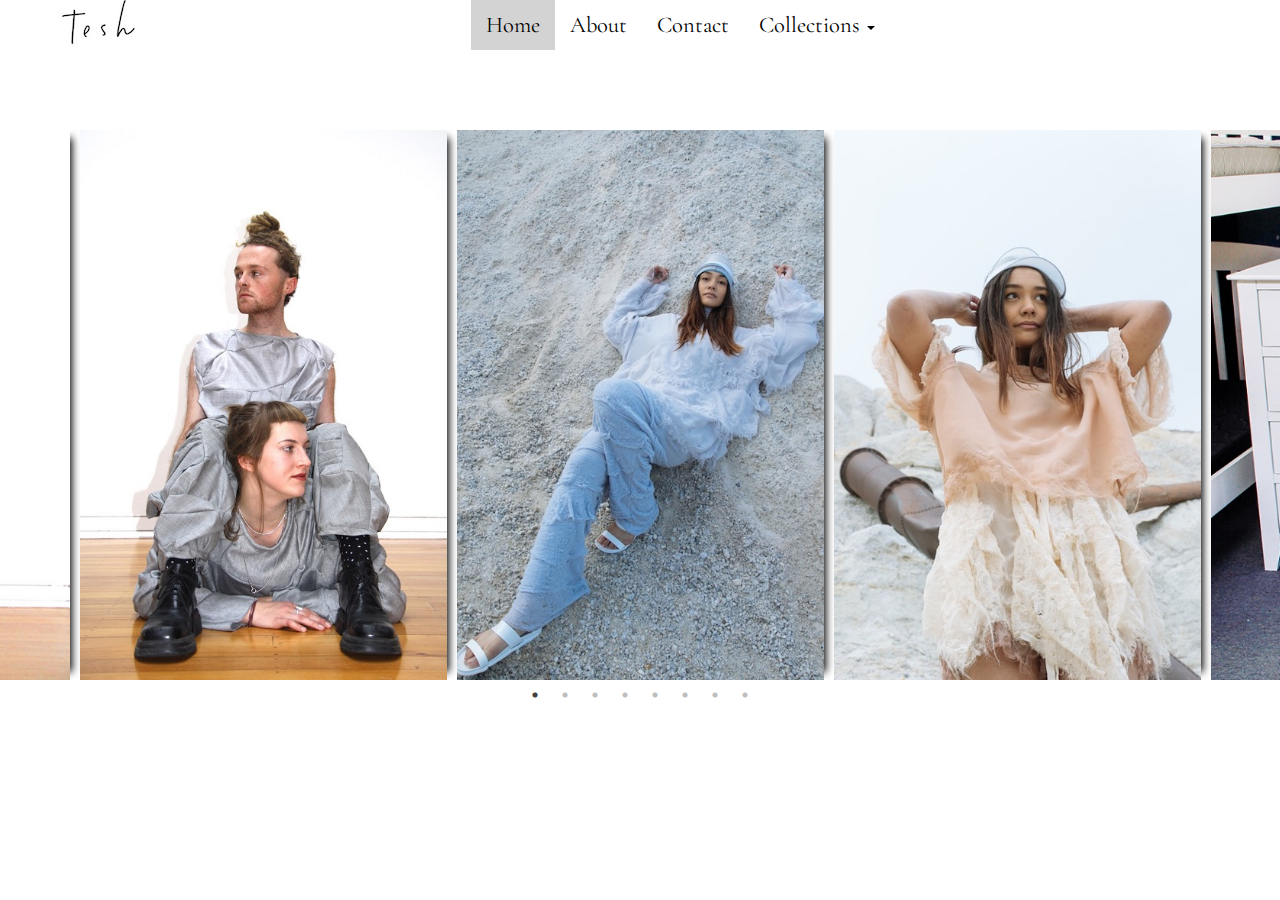
<file: index.html>
<!DOCTYPE html>
<html lang="en">
<head>
	<meta charset="utf-8">
	<title>Tesh - Home</title>
	<meta http-equiv="X-UA-Compatible" content="IE=edge">
	<meta name="viewport" content="width=device-width, initial-scale=1">
	<!-- The above 3 meta tags *must* come first in the head; any other head content must come *after* these tags -->
	<meta name="Charlie Raw" content="Webpage">
	<link rel="icon" href="images/favicon.ico">
	<!-- IE10 viewport hack for Surface/desktop Windows 8 bug -->
	<link href="./css/bootstrap.min.css" rel="stylesheet">
	<link href="./css/ie10-viewport-bug-workaround.css" rel="stylesheet">
	<link rel="stylesheet" type="text/css" href="slick/slick.css"/>
	<link rel="stylesheet" type="text/css" href="slick/slick-theme.css"/>
	<!-- Custom styles for this template -->
	<link rel="stylesheet" type="text/css" href="custom.css" >
	<!-- Font -->
	<link rel="stylesheet" type="text/css" href="http://fonts.googleapis.com/css?family=Cormorant+Garamond">
</head>
<body>
	<nav class="navbar navbar-inverse navbar-fixed-top">
		<div class="container">
			<div class="navbar-header">
				<button type="button" class="navbar-toggle collapsed" data-toggle="collapse" data-target="#navbar" aria-expanded="false" aria-controls="navbar">
					<span class="sr-only">Toggle navigation</span>
					<span class="icon-bar"></span>
					<span class="icon-bar"></span>
					<span class="icon-bar"></span>
				</button>
				<a class="navbar-brand" href="index.html">
					<img id="logo" src="images/tesh.jpg">
				</a>
			</div>
			<div id="navbar" class="collapse navbar-collapse">
				<ul class="nav navbar-nav">
					<li class="active"><a href="#">Home</a></li>
					<li><a href="pages/about.html">About</a></li>
					<li><a href="pages/contact.html">Contact</a></li>

					<li class="dropdown">
						<a class="dropdown-toggle" data-toggle="dropdown" href="#">Collections
							<span class="caret"></span></a>
							<ul class="dropdown-menu">
								<li><a href="pages/immersed.html">Immersed</a></li>
							    <li><a href="pages/18.5.html">18.5</a></li>
								<li><a href="pages/denizen.html">Denizen</a></li>
								<li><a href="pages/fourOhFour.html">Four oh Four</a></li>
							</ul>
						</li>
					</ul>
			</div><!--/.nav-collapse -->
		</div>
	</nav>
	<div id="index_page"></div>
	
	<div class="variable main-slider">
		<div><img src="images/16.jpeg" alt="Tesh 18.5 Collection" height="550" width="367"></div>
		<div><img src="images/18.jpeg" alt="Tesh 18.5 Collection" height="550" width="367"></div>
		<div><img src="images/1.jpg" alt="Tesh 18.5 Collection" height="550" width="825"></div>
		<div><img src="images/4.jpg" alt="Tesh 18.5 Collection" height="550" width="825"></div>
		<div><img src="images/6.jpg" alt="Tesh 18.5 Collection" height="550" width="825"></div>
		<div><img src="images/7.jpg" alt="Tesh Denizen Collection" height="550" width="825"></div>
		<div><img src="images/10.jpg" alt="Tesh Denizen Collection" height="550" width="825"></div>
		<div><img src="images/11.jpg" alt="Tesh Denizen Collection" height="550" width="367"></div>
	</div>

    <!-- Bootstrap core JavaScript
    ================================================== -->
    <!-- Placed at the end of the document so the pages load faster -->
    <!--From Bootstrap Template -->
    <script src=" https://code.jquery.com/jquery-2.2.0.min.js" type="text/javascript"> </script>
    <!-- The above line enables the collapsed menu to work ^^^^ -->
    <script src="./js/bootstrap.min.js"></script>
    <script src="https://ajax.googleapis.com/ajax/libs/jquery/1.11.3/jquery.min.js"></script>
    <script>window.jQuery || document.write('<script src="js/vendor/jquery.min.js"><\/script>')</script>
    <!--End From Bootstrap Template -->
    <!-- <script type="text/javascript" src="http://code.jquery.com/jquery-1.11.0.min.js"></script>
    <script type="text/javascript" src="http://code.jquery.com/jquery-migrate-1.2.1.min.js"></script>
-->
<script type="text/javascript" src="js/custom.js"></script>
<script type="text/javascript" src="slick/slick.min.js"></script>


</body>
</html>
</file>
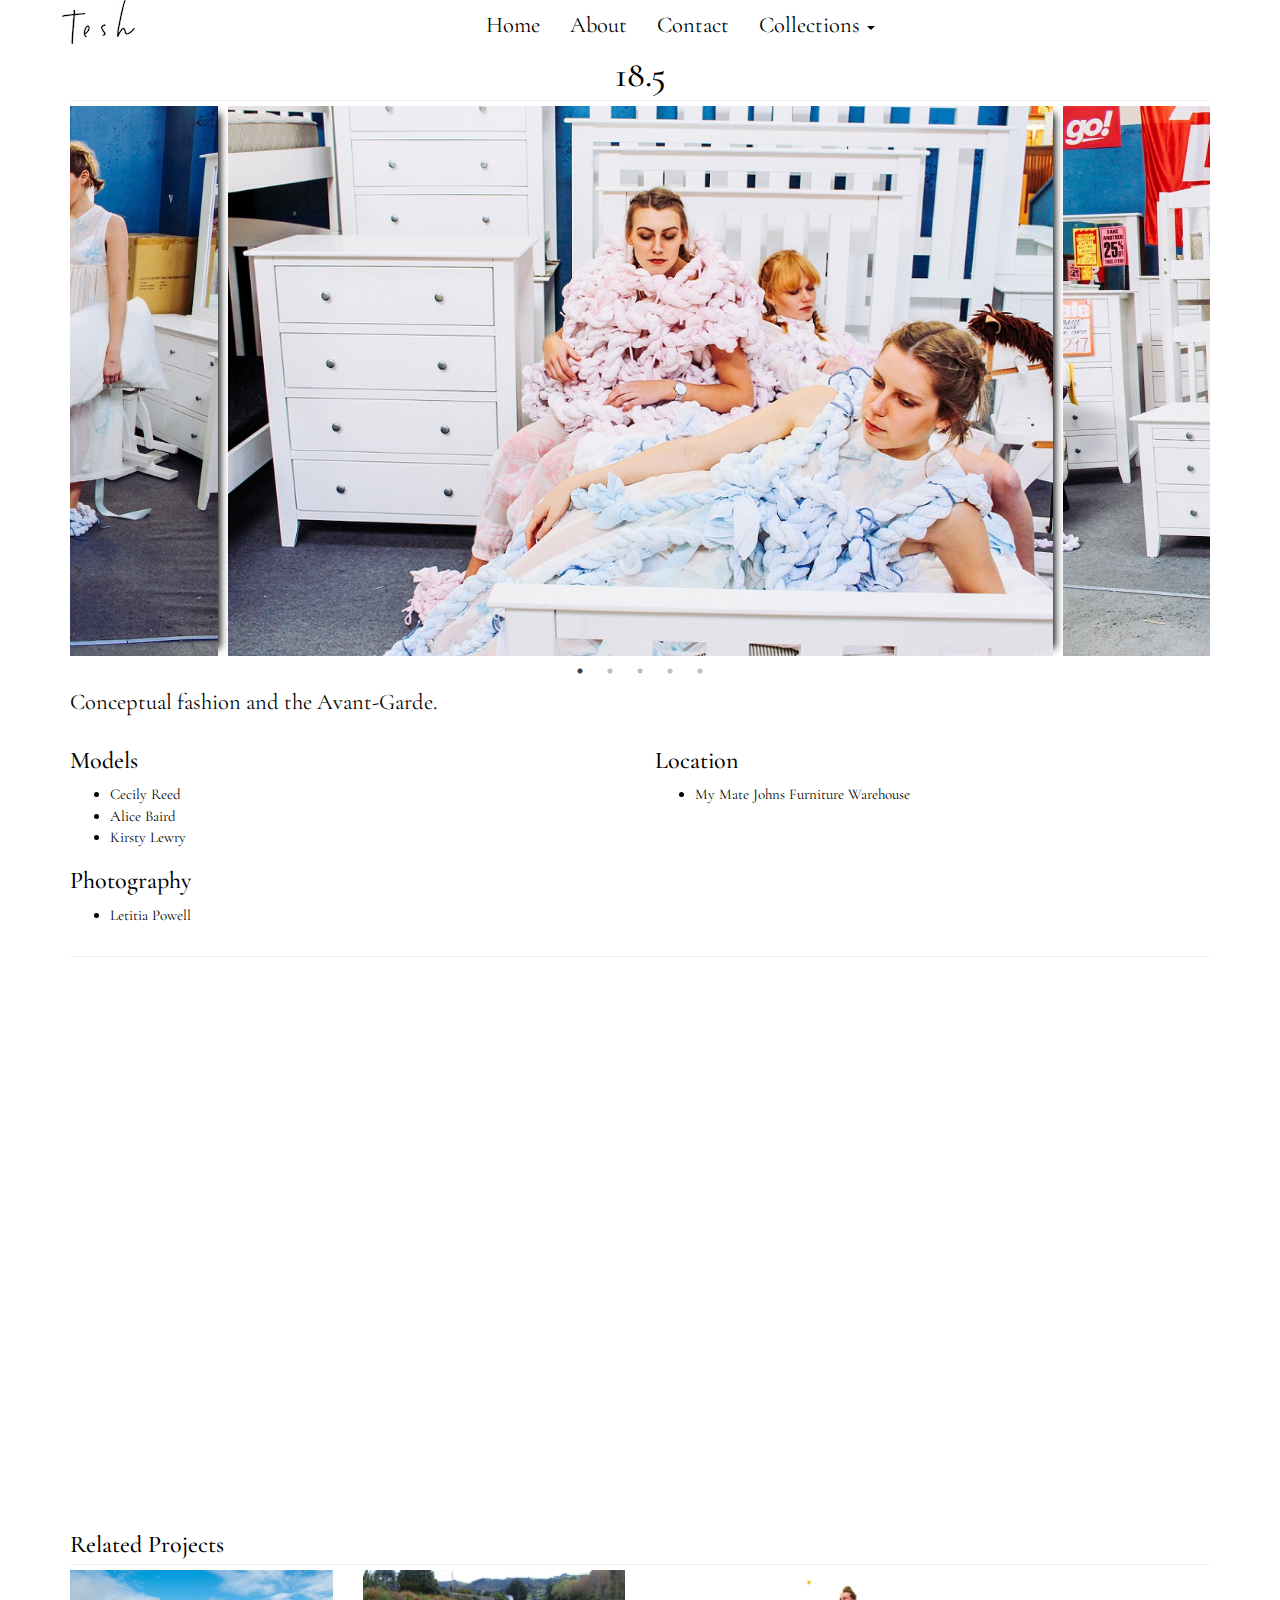
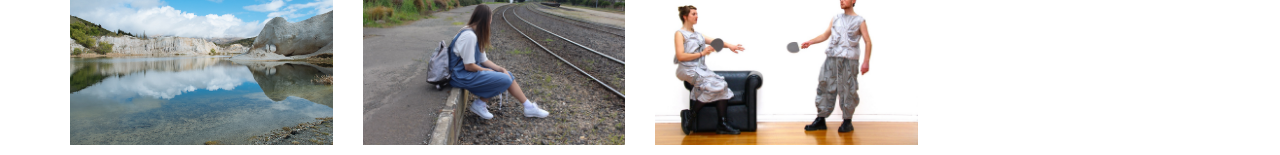
<file: pages/18.5.html>
<!DOCTYPE html>
<html lang="en">
<head>
    <meta charset="utf-8">
    <title>Tesh - 18.5</title>
    <meta http-equiv="X-UA-Compatible" content="IE=edge">
    <meta name="viewport" content="width=device-width, initial-scale=1">
    <!-- The above 3 meta tags *must* come first in the head; any other head content must come *after* these tags -->
    <meta name="Charlie Raw" content="Webpage">
    <link rel="icon" href="../images/favicon.ico">
    <!-- IE10 viewport hack for Surface/desktop Windows 8 bug -->
    <link href="../css/bootstrap.min.css" rel="stylesheet">
    <link href="../css/ie10-viewport-bug-workaround.css" rel="stylesheet">
    <!-- Custom styles for this template -->
    <link rel="stylesheet" type="text/css" href="../slick/slick.css"/>
    <link rel="stylesheet" type="text/css" href="../slick/slick-theme.css"/>
    <link rel="stylesheet" type="text/css" href="../custom.css">
    <!-- Font -->
    <link rel="stylesheet" type="text/css" href="http://fonts.googleapis.com/css?family=Cormorant+Garamond">
</head>
<body>
<nav class="navbar navbar-inverse navbar-fixed-top">
    <div class="container">
        <div class="navbar-header">
            <button type="button" class="navbar-toggle collapsed" data-toggle="collapse" data-target="#navbar"
                    aria-expanded="false" aria-controls="navbar">
                <span class="sr-only">Toggle navigation</span>
                <span class="icon-bar"></span>
                <span class="icon-bar"></span>
                <span class="icon-bar"></span>
            </button>
            <a class="navbar-brand" href="../index.html">
                <img id="logo" src="../images/tesh.jpg">
            </a>
        </div>
        <div id="navbar" class="collapse navbar-collapse">
            <ul class="nav navbar-nav">
                <li><a href="../index.html">Home</a></li>
                <li><a href="./about.html">About</a></li>
                <li><a href="./contact.html">Contact</a></li>
                <li class="dropdown">
                    <a class="dropdown-toggle" data-toggle="dropdown" href="#">Collections
                        <span class="caret"></span></a>
                    <ul class="dropdown-menu">
                        <li><a href="immersed.html">Immersed</a></li>
                        <li class="active"><a href="#">18.5</a></li>
                        <li><a href="denizen.html">Denizen</a></li>
                        <li><a href="fourOhFour.html">Four oh Four</a></li>
                    </ul>
                </li>
            </ul>
        </div><!--/.nav-collapse -->
    </div>
</nav>
<div class="starter-template">
</div>
<div class="container">

    <!-- Portfolio Item Heading -->
    <div class="row">
        <div class="col-lg-12">
            <h1 class="page-header">18.5</h1>
        </div>
    </div>
    <!-- /.row -->
    <!-- Portfolio Item Row -->
    <div class="row portfolio-carousel">
        <div class="col-lg-12">
            <div class="variable">
                <div><img class="img-responsive" src="../images/1.jpg" alt="Tesh 18.5 Collection"></div>
                <div><img class="img-responsive" src="../images/2.jpg" alt="Tesh 18.5 Collection"></div>
                <div><img class="img-responsive" src="../images/3.jpg" alt="Tesh 18.5 Collection"></div>
                <div><img class="img-responsive" src="../images/4.jpg" alt="Tesh 18.5 Collection"></div>
                <div><img class="img-responsive" src="../images/5.jpg" alt="Tesh 18.5 Collection"></div>
            </div>
            <p>Conceptual fashion and the Avant-Garde.</p>
        </div>
        </div> 
        <div class="row">
        <div class="col-md-6">
            <h3>Models</h3>
            <ul>
                <li>Cecily Reed</li>
                <li>Alice Baird</li>
                <li>Kirsty Lewry</li>
            </ul>
            
          
            <h3>Photography</h3>
            <ul>
                <li>Letitia Powell</li>
            </ul>
            </div>
              <div class="col-md-6">
            <h3>Location</h3>
            <ul>
                <li>My Mate Johns Furniture Warehouse</li>
            </ul>
        </div>
    </div>
	<hr>
    <!-- /.row -->
    <div class="row col-lg-12 portfolio_video">
        <div class="embed-responsive embed-responsive-16by9">
            <iframe class="embed-responsive-item portfolio_video" src="https://player.vimeo.com/video/190630545"></iframe>
        </div>
    </div>
    <!-- Related Projects Row -->
    <div class="row related">
        <div class="col-lg-12">
            <h3 class="page-header">Related Projects</h3>
        </div>
        
        <div class="col-sm-3 col-xs-6">
            <a href="immersed.html">
                <img class="img-responsive portfolio-item" src="../images/22.jpg" alt="Tesh Immersed Collection">
            </a>
        </div>
        
        <div class="col-sm-3 col-xs-6">
            <a href="denizen.html">
                <img class="img-responsive portfolio-item" src="../images/7.jpg" alt="Tesh Denizen Collection">
            </a>
        </div>
        <div class="col-sm-3 col-xs-6">
            <a href="fourOhFour.html">
                <img class="img-responsive portfolio-item" src="../images/10.jpg" alt="Tesh Four oh Four Collection">
            </a>
        </div>
    </div>
    <!-- /.row -->
</div>
<!-- Bootstrap core JavaScript
================================================== -->
<script src=" https://code.jquery.com/jquery-2.2.0.min.js" type="text/javascript"></script>
<!-- The above line enables the collapsed menu to work ^^^^ -->
<!-- Placed at the end of the document so the pages load faster -->
<!--From Bootstrap Template -->
<script src="../js/bootstrap.min.js"></script>
<script src="https://ajax.googleapis.com/ajax/libs/jquery/1.11.3/jquery.min.js"></script>
<script>window.jQuery || document.write('<script src="js/vendor/jquery.min.js"><\/script>')</script>
<!--End From Bootstrap Template -->
<script type="text/javascript" src="../js/portfolio.js"></script>
<script type="text/javascript" src="../slick/slick.min.js"></script>
</body>
</html>
</file>
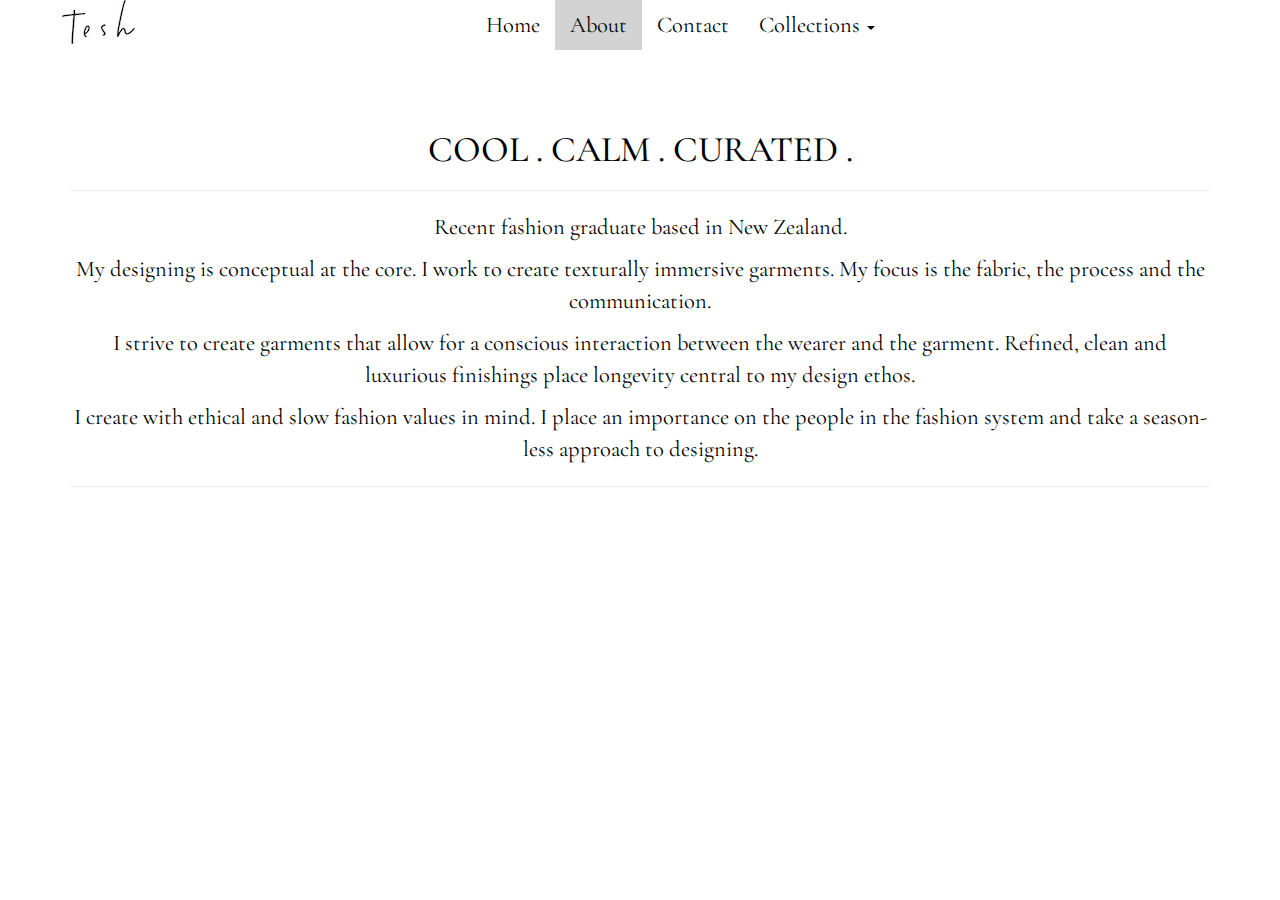
<file: pages/about.html>
<!DOCTYPE html>
<html lang="en">
<head>
  <meta charset="utf-8">
  <title>Tesh - About</title>
  <meta http-equiv="X-UA-Compatible" content="IE=edge">
  <meta name="viewport" content="width=device-width, initial-scale=1">
  <!-- The above 3 meta tags *must* come first in the head; any other head content must come *after* these tags -->
  <meta name="Charlie Raw" content="Webpage">
  <link rel="icon" href="../images/favicon.ico">
  <!-- IE10 viewport hack for Surface/desktop Windows 8 bug -->
  <link href="../css/bootstrap.min.css" rel="stylesheet">
  <link href="../css/ie10-viewport-bug-workaround.css" rel="stylesheet">
  <!-- Custom styles for this template -->
  <link rel="stylesheet" type="text/css" href="../custom.css" >
  <!-- Font -->
  <link rel="stylesheet" type="text/css" href="http://fonts.googleapis.com/css?family=Cormorant+Garamond">
</head>
<body>
   <nav class="navbar navbar-inverse navbar-fixed-top">
      <div class="container">
        <div class="navbar-header">
          <button type="button" class="navbar-toggle collapsed" data-toggle="collapse" data-target="#navbar" aria-expanded="false" aria-controls="navbar">
            <span class="sr-only">Toggle navigation</span>
            <span class="icon-bar"></span>
            <span class="icon-bar"></span>
            <span class="icon-bar"></span>
        </button>
          <a class="navbar-brand" href="../index.html">
            <img id="logo" src="../images/tesh.jpg">
          </a>
    </div>
    <div id="navbar" class="collapse navbar-collapse">
      <ul class="nav navbar-nav">
        <li><a href="../index.html">Home</a></li>
        <li class="active"><a href="#about">About</a></li>
        <li><a href="./contact.html">Contact</a></li>
        <li class="dropdown">
          <a class="dropdown-toggle" data-toggle="dropdown" href="#">Collections
            <span class="caret"></span></a>
            <ul class="dropdown-menu">
              <li><a href="immersed.html">Immersed</a></li>
              <li><a href="18.5.html">18.5</a></li>
              <li><a href="denizen.html">Denizen</a></li>
              <li><a href="fourOhFour.html">Four oh Four</a></li>
          </ul>
      </li>
  </ul>
</ul>
</div><!--/.nav-collapse -->
</div>
</nav>
<div id="about-page">
  <div class="container">
  <h1>COOL . CALM . CURATED .</h1>
  <hr>
  <p>Recent fashion graduate based in New Zealand. </p>
  <p>My designing is conceptual at the core. I work to create texturally immersive garments. My focus is the fabric, the process and the communication.</p>
  <p>I strive to create garments that allow for a conscious interaction between the wearer and the garment. Refined, clean and luxurious finishings place longevity central to my design ethos.</p>
  <p>I create with ethical and slow fashion values in mind. I place an importance on the people in the fashion system and take a season-less approach to designing.</p> 
  <hr>
</div>
</div>

    <!-- Bootstrap core JavaScript
    ================================================== -->
    <script src=" https://code.jquery.com/jquery-2.2.0.min.js" type="text/javascript"> </script>
    <!-- The above line enables the collapsed menu to work ^^^^ -->
    <!-- Placed at the end of the document so the pages load faster -->
    <!--From Bootstrap Template -->
    <script src="../js/bootstrap.min.js"></script>
    <script src="https://ajax.googleapis.com/ajax/libs/jquery/1.11.3/jquery.min.js"></script>
    <script>window.jQuery || document.write('<script src="js/vendor/jquery.min.js"><\/script>')</script>
    <!--End From Bootstrap Template -->
    <script type="text/javascript" src="../js/custom.js"></script>
</body>
</html>
</file>
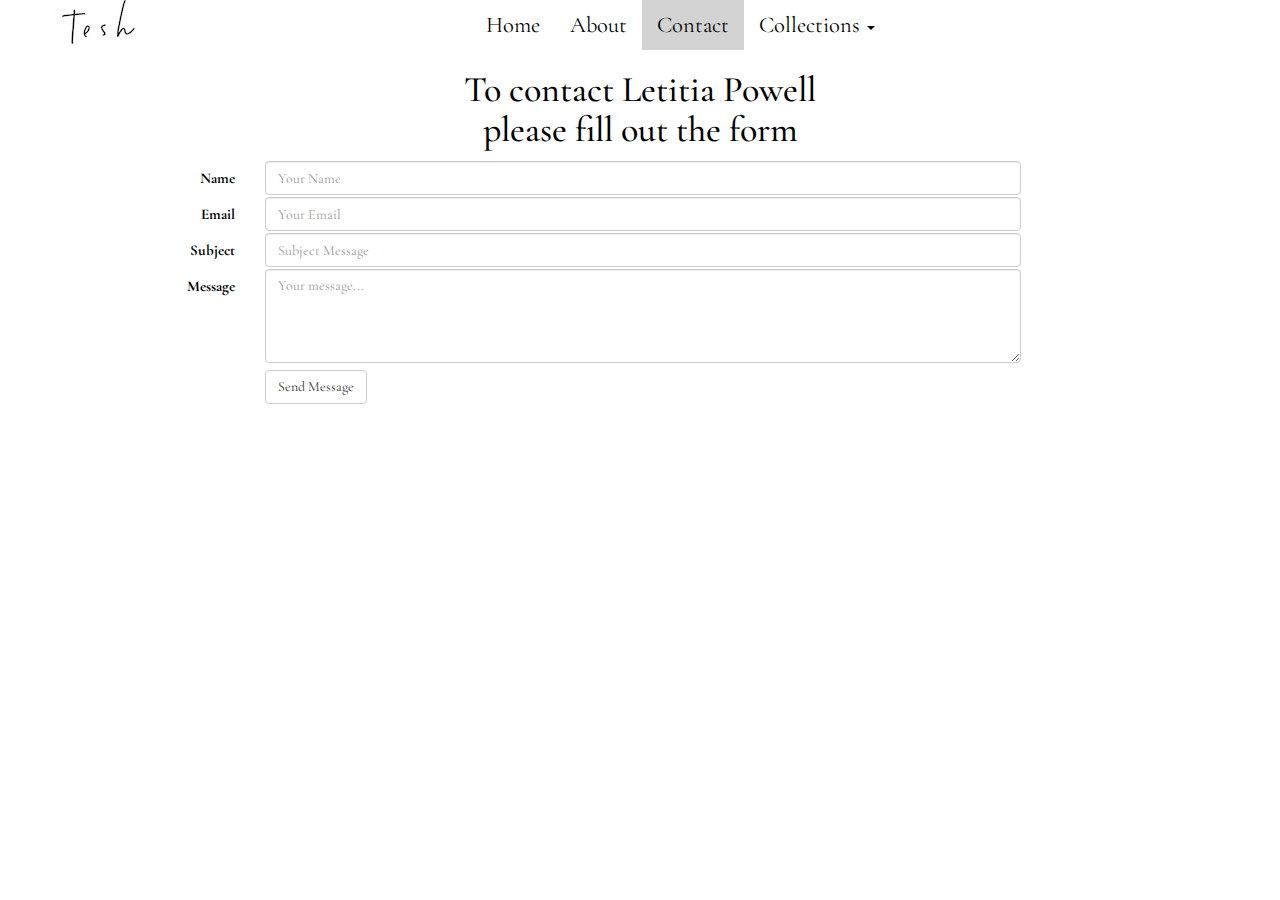
<file: pages/contact.html>
<!DOCTYPE html>
<html lang="en">
<head>
  <meta charset="utf-8">
  <title>Tesh - Contact</title>
  <meta http-equiv="X-UA-Compatible" content="IE=edge">
  <meta name="viewport" content="width=device-width, initial-scale=1">
  <!-- The above 3 meta tags *must* come first in the head; any other head content must come *after* these tags -->
  <meta name="Charlie Raw" content="Webpage">
  <link rel="icon" href="../images/favicon.ico">
  <!-- IE10 viewport hack for Surface/desktop Windows 8 bug -->
  <link href="../css/bootstrap.min.css" rel="stylesheet">
  <link href="../css/ie10-viewport-bug-workaround.css" rel="stylesheet">
  <!-- Custom styles for this template -->
  <link rel="stylesheet" type="text/css" href="../custom.css" >
  <!-- Font -->
  <link rel="stylesheet" type="text/css" href="http://fonts.googleapis.com/css?family=Cormorant+Garamond">
</head>
<body>
 <nav class="navbar navbar-inverse navbar-fixed-top">
  <div class="container">
    <div class="navbar-header">
      <button type="button" class="navbar-toggle collapsed" data-toggle="collapse" data-target="#navbar" aria-expanded="false" aria-controls="navbar">
        <span class="sr-only">Toggle navigation</span>
        <span class="icon-bar"></span>
        <span class="icon-bar"></span>
        <span class="icon-bar"></span>
      </button>
      <a class="navbar-brand" href="../index.html">
        <img id="logo" src="../images/tesh.jpg">
      </a>
    </div>
    <div id="navbar" class="collapse navbar-collapse">
      <ul class="nav navbar-nav">
        <li><a href="../index.html">Home</a></li>
        <li><a href="./about.html">About</a></li>
        <li class="active"><a href="#contact">Contact</a></li>
        <li class="dropdown">
          <a class="dropdown-toggle" data-toggle="dropdown" href="#">Collections
            <span class="caret"></span></a>
            <ul class="dropdown-menu">
              <li><a href="immersed.html">Immersed</a></li>
              <li><a href="18.5.html">18.5</a></li>
              <li><a href="denizen.html">Denizen</a></li>
              <li><a href="fourOhFour.html">Four oh Four</a></li>
            </ul>
          </li>
        </ul>
    </div><!--/.nav-collapse -->
  </div>
</nav>
<div class="starter-template">
  <div class="container">
    <h1>To contact Letitia Powell<br>please fill out the form</h1>
  </div>
</div>
<div class="container">
            <form name="contactform" method="post" action="mailer.php" class="form-horizontal">
              <div class="form-group">
                <label for="inputName" class="col-lg-2 control-label">Name</label>
                <div class="col-lg-10">
                  <input type="text" class="form-control" id="inputName" name="inputName" placeholder="Your Name">
                  <div class="formErrors" id="nameError">Required: Please enter your name<br /></div>
                </div>
              </div>
              <div class="form-group">
                <label for="inputEmail" class="col-lg-2 control-label">Email</label>
                <div class="col-lg-10">
                  <input type="text" class="form-control" id="inputEmail" name="inputEmail" placeholder="Your Email">
                  <div class="formErrors" id="emailError">Required: Please enter your email address<br></div>
                </div>
              </div>
              <div class="form-group">
                <label for="inputSubject" class="col-lg-2 control-label">Subject</label>
                <div class="col-lg-10">
                  <input type="text" class="form-control" id="inputSubject" name="inputSubject" placeholder="Subject Message">
                    <div class="formErrors" id="subjectError">Required: Please enter a subject<br></div>
                </div>
              </div>
              <div class="form-group">
                <label for="inputMessage" class="col-lg-2 control-label">Message</label>
                <div class="col-lg-10">
                  <textarea class="form-control" rows="4" id="inputMessage" name="inputMessage" placeholder="Your message..."></textarea>
                    <div class="formErrors" id="messageError">Required: Please enter a message<br></div>
                </div>
              </div>
              <div class="form-group">
                <div id="submitContact" class="col-lg-offset-2 col-lg-10">
                  <button  type="submit" class="btn btn-default">
                    Send Message
                  </button>
                </div>
              </div>
            </form>
            </div>
    <!-- Bootstrap core JavaScript
    ================================================== -->
    <!-- Placed at the end of the document so the pages load faster -->
    <script src=" https://code.jquery.com/jquery-2.2.0.min.js" type="text/javascript"> </script>
    <!-- The above line enables the collapsed menu to work ^^^^ -->
    <!--From Bootstrap Template -->
    <script src="../js/bootstrap.min.js"></script>
    <script src="https://ajax.googleapis.com/ajax/libs/jquery/1.11.3/jquery.min.js"></script>
    <script>window.jQuery || document.write('<script src="js/vendor/jquery.min.js"><\/script>')</script>
    <!--End From Bootstrap Template -->
    <script type="text/javascript" src="../js/custom.js"></script>
    <script src="../js/contactValidate.js" type="text/javascript"></script>
  </body>
  </html>
</file>
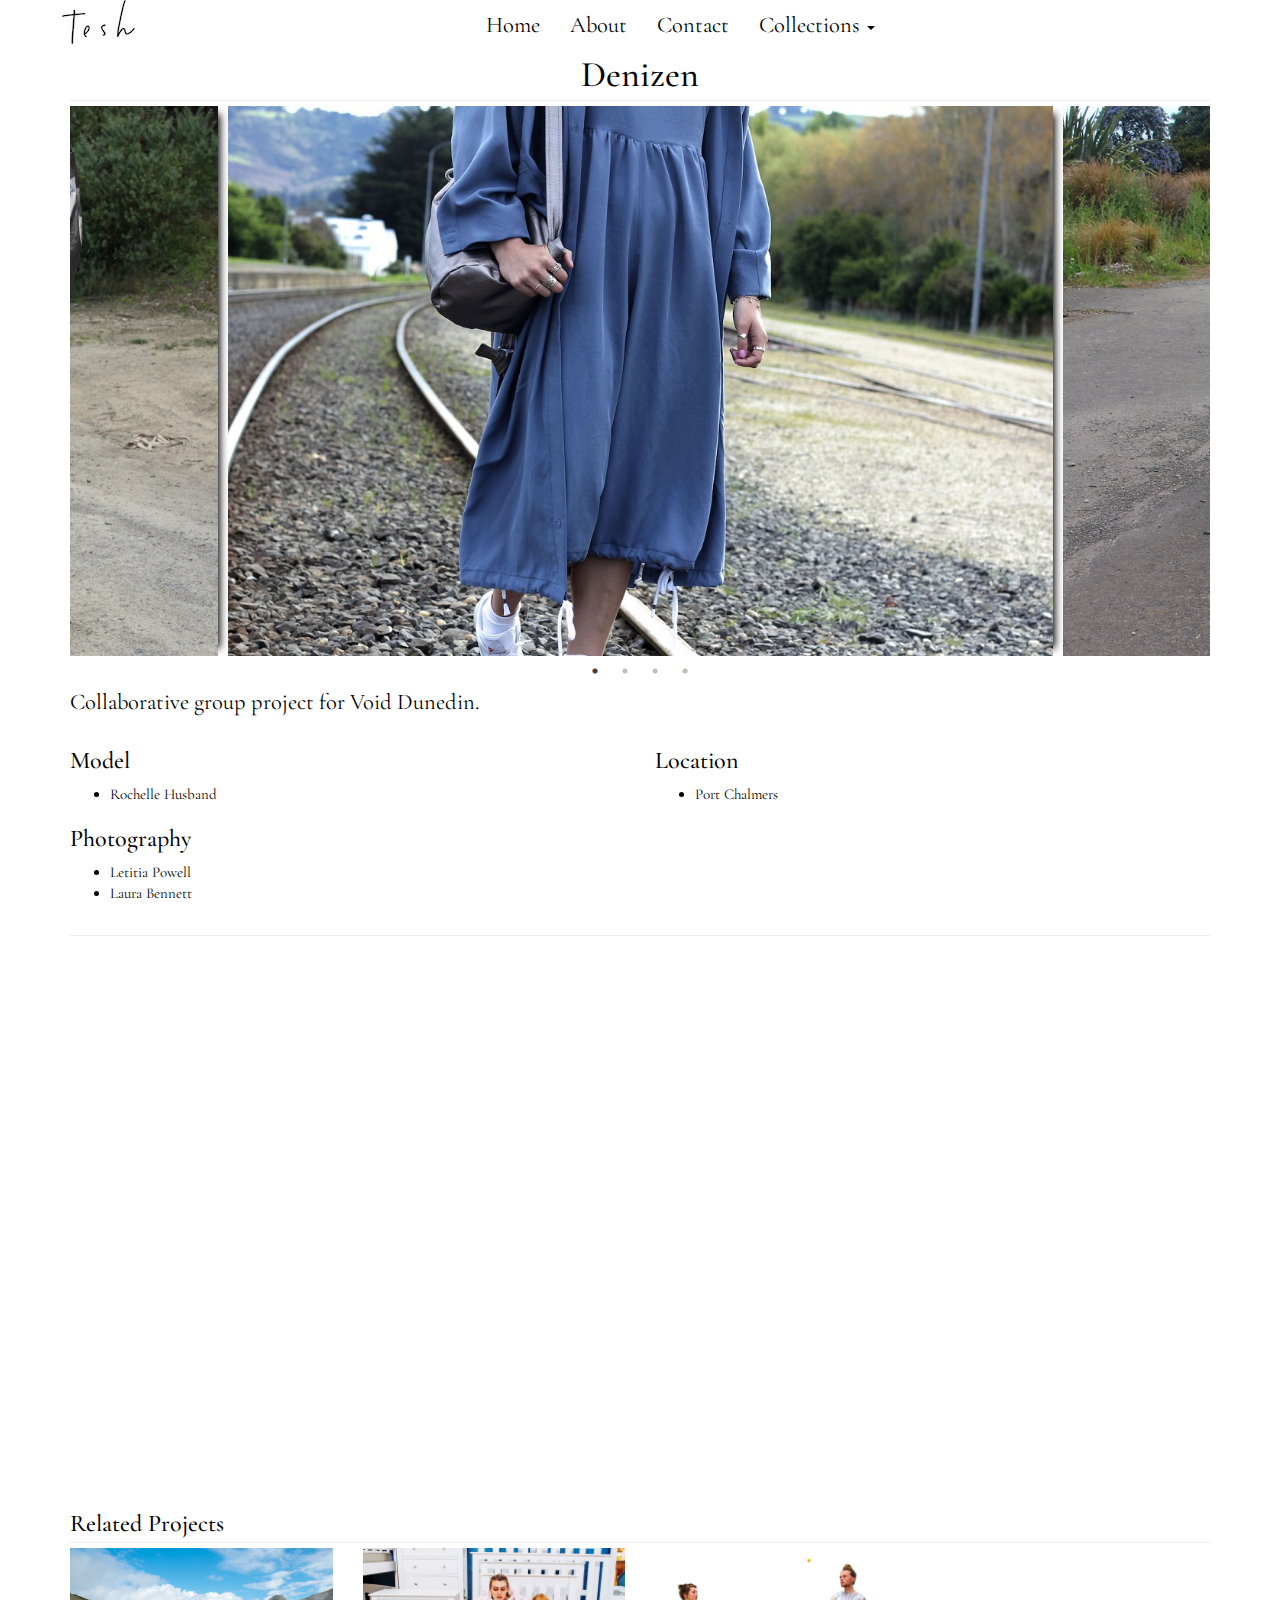
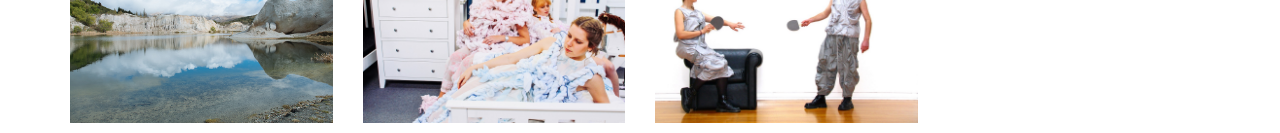
<file: pages/denizen.html>
<!DOCTYPE html>
<html lang="en">
<head>
    <meta charset="utf-8">
    <title>Tesh - Denizen</title>
    <meta http-equiv="X-UA-Compatible" content="IE=edge">
    <meta name="viewport" content="width=device-width, initial-scale=1">
    <!-- The above 3 meta tags *must* come first in the head; any other head content must come *after* these tags -->
    <meta name="Charlie Raw" content="Webpage">
    <link rel="icon" href="../images/favicon.ico">
    <!-- IE10 viewport hack for Surface/desktop Windows 8 bug -->
    <link href="../css/bootstrap.min.css" rel="stylesheet">
    <link href="../css/ie10-viewport-bug-workaround.css" rel="stylesheet">
    <!-- Custom styles for this template -->
    <link rel="stylesheet" type="text/css" href="../slick/slick.css"/>
    <link rel="stylesheet" type="text/css" href="../slick/slick-theme.css"/>
    <link rel="stylesheet" type="text/css" href="../custom.css">
    <!-- Font -->
    <link rel="stylesheet" type="text/css" href="http://fonts.googleapis.com/css?family=Cormorant+Garamond">
</head>
<body>
<nav class="navbar navbar-inverse navbar-fixed-top">
    <div class="container">
        <div class="navbar-header">
            <button type="button" class="navbar-toggle collapsed" data-toggle="collapse" data-target="#navbar"
                    aria-expanded="false" aria-controls="navbar">
                <span class="sr-only">Toggle navigation</span>
                <span class="icon-bar"></span>
                <span class="icon-bar"></span>
                <span class="icon-bar"></span>
            </button>
            <a class="navbar-brand" href="../index.html">
                <img id="logo" src="../images/tesh.jpg">
            </a>
        </div>
        <div id="navbar" class="collapse navbar-collapse">
            <ul class="nav navbar-nav">
                <li><a href="../index.html">Home</a></li>
                <li><a href="./about.html">About</a></li>
                <li><a href="./contact.html">Contact</a></li>
                <li class="dropdown">
                    <a class="dropdown-toggle" data-toggle="dropdown" href="#">Collections
                        <span class="caret"></span></a>
                    <ul class="dropdown-menu">
                        <li><a href="immersed.html">Immersed</a></li>
                        <li><a href="18.5.html">18.5</a></li>
                        <li class="active"><a href="#">Denizen</a></li>
                        <li><a href="fourOhFour.html">Four oh Four</a></li>
                    </ul>
                </li>
            </ul>
        </div><!--/.nav-collapse -->
    </div>
</nav>
<div class="starter-template">
</div>
<div class="container">
    <!-- Portfolio Item Heading -->
    <div class="row">
        <div class="col-lg-12">
            <h1 class="page-header">Denizen</h1>
        </div>
    </div>
    <!-- /.row -->

    <!-- Portfolio Item Row -->
    <div class="row portfolio-carousel">
        <div class="col-lg-12">
            <div class="variable">
                <div><img class="img-responsive" src="../images/6.jpg" alt="Tesh Denizen Collection"></div>
                <div><img class="img-responsive" src="../images/7.jpg" alt="Tesh Denizen Collection"></div>
                <div><img class="img-responsive" src="../images/8.jpg" alt="Tesh Denizen Collection"></div>
                <div><img class="img-responsive" src="../images/9.jpg" alt="Tesh Denizen Collection"></div>
            </div>
            <p>Collaborative group project for Void Dunedin.</p>
        </div>
        </div>
        <div class="row">
        <div class="col-md-6">
            <h3>Model</h3>
            <ul>
                <li>Rochelle Husband</li>
            </ul>
        
            
            <h3>Photography</h3>
            <ul>
                <li>Letitia Powell</li>
                <li>Laura Bennett</li>
            </ul>
            </div>
        <div class="col-md-6">
            <h3>Location</h3>
            <ul>
                <li>Port Chalmers</li>
            </ul>
        </div>
    </div>
    <hr>
    <!-- /.row -->
    <div class="row col-lg-12 portfolio_video">
        <div class="embed-responsive embed-responsive-16by9">
            <iframe class="embed-responsive-item portfolio_video" src="https://player.vimeo.com/video/190630814"></iframe>
        </div>
    </div>
    <!-- Related Projects Row -->
    <div class="row related">
        <div class="col-lg-12">
            <h3 class="page-header">Related Projects</h3>
        </div>
        
        <div class="col-sm-3 col-xs-6">
            <a href="immersed.html">
                <img class="img-responsive portfolio-item" src="../images/22.jpg" alt="Tesh Immersed Collection">
            </a>
         </div>
         
        <div class="col-sm-3 col-xs-6">
            <a href="18.5.html">
                <img class="img-responsive portfolio-item" src="../images/1.jpg" alt="Tesh 18.5 Collection">
            </a>
        </div>
        <div class="col-sm-3 col-xs-6">
            <a href="fourOhFour.html">
                <img class="img-responsive portfolio-item" src="../images/10.jpg" alt="Tesh Four oh Four Collection">
            </a>
        </div>
    </div>
</div>
<!-- /.row -->
<!-- Bootstrap core JavaScript
================================================== -->
<script src=" https://code.jquery.com/jquery-2.2.0.min.js" type="text/javascript"></script>
<!-- The above line enables the collapsed menu to work ^^^^ -->
<!-- Placed at the end of the document so the pages load faster -->
<!--From Bootstrap Template -->
<script src="../js/bootstrap.min.js"></script>
<script src="https://ajax.googleapis.com/ajax/libs/jquery/1.11.3/jquery.min.js"></script>
<script>window.jQuery || document.write('<script src="js/vendor/jquery.min.js"><\/script>')</script>
<!--End From Bootstrap Template -->
<script type="text/javascript" src="../js/portfolio.js"></script>
<script type="text/javascript" src="../slick/slick.min.js"></script>
</body>
</html>
</file>
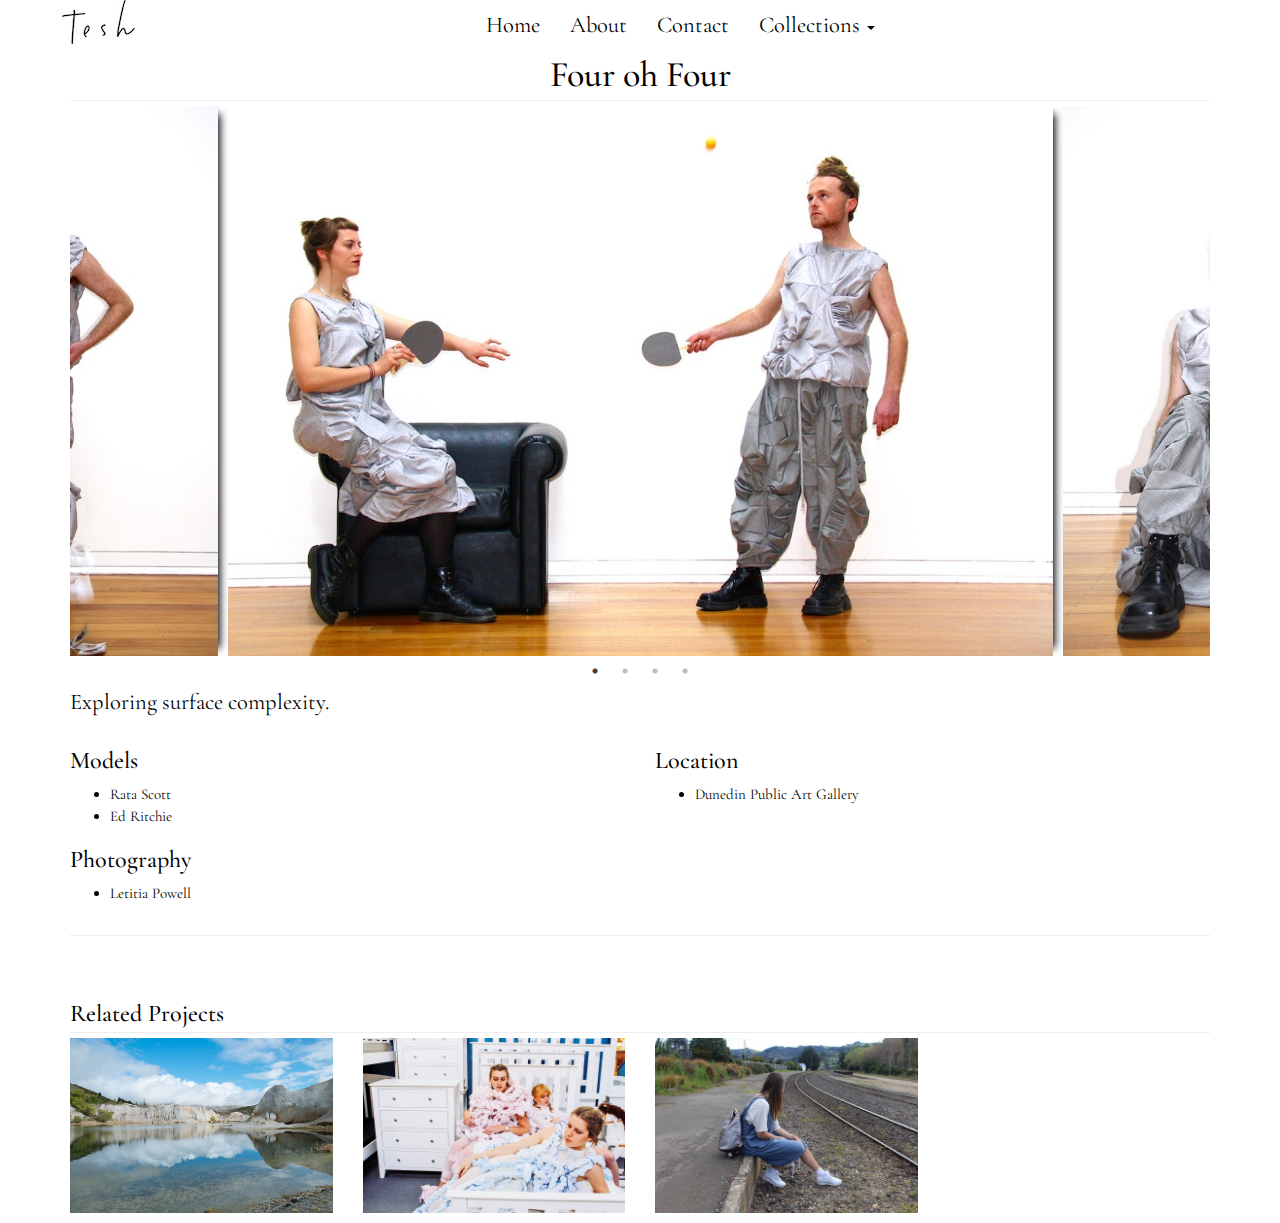
<file: pages/fourOhFour.html>
<!DOCTYPE html>
<html lang="en">
<head>
    <meta charset="utf-8">
    <title>Tesh - Four oh Four</title>
    <meta http-equiv="X-UA-Compatible" content="IE=edge">
    <meta name="viewport" content="width=device-width, initial-scale=1">
    <!-- The above 3 meta tags *must* come first in the head; any other head content must come *after* these tags -->
    <meta name="Charlie Raw" content="Webpage">
    <link rel="icon" href="../images/favicon.ico">
    <!-- IE10 viewport hack for Surface/desktop Windows 8 bug -->
    <link href="../css/bootstrap.min.css" rel="stylesheet">
    <link href="../css/ie10-viewport-bug-workaround.css" rel="stylesheet">
    <!-- Custom styles for this template -->
    <link rel="stylesheet" type="text/css" href="../slick/slick.css"/>
    <link rel="stylesheet" type="text/css" href="../slick/slick-theme.css"/>
    <link rel="stylesheet" type="text/css" href="../custom.css">
    <!-- Font -->
    <link rel="stylesheet" type="text/css" href="http://fonts.googleapis.com/css?family=Cormorant+Garamond">
</head>
<body>
    <nav class="navbar navbar-inverse navbar-fixed-top">
        <div class="container">
            <div class="navbar-header">
                <button type="button" class="navbar-toggle collapsed" data-toggle="collapse" data-target="#navbar"
                aria-expanded="false" aria-controls="navbar">
                <span class="sr-only">Toggle navigation</span>
                <span class="icon-bar"></span>
                <span class="icon-bar"></span>
                <span class="icon-bar"></span>
            </button>
            <a class="navbar-brand" href="../index.html">
                <img id="logo" src="../images/tesh.jpg">
            </a>
        </div>
        <div id="navbar" class="collapse navbar-collapse">
            <ul class="nav navbar-nav">
                <li><a href="../index.html">Home</a></li>
                <li><a href="./about.html">About</a></li>
                <li><a href="./contact.html">Contact</a></li>
                <li class="dropdown">
                    <a class="dropdown-toggle" data-toggle="dropdown" href="#">Collections
                        <span class="caret"></span></a>
                        <ul class="dropdown-menu">
                            <li><a href="immersed.html">Immersed</a></li>
                            <li><a href="18.5.html">18.5</a></li>
                            <li><a href="denizen.html">Denizen</a></li>
                            <li class="active"><a href="#">Four oh Four</a></li>
                        </ul>
                    </li>
                </ul>
            </div><!--/.nav-collapse -->
        </div>
    </nav>
    <div class="starter-template">
    </div>
    <div class="container">
        <!-- Portfolio Item Heading -->
        <div class="row">
            <div class="col-lg-12">
                <h1 class="page-header">Four oh Four</h1>
            </div>
        </div>
        <!-- /.row -->

        <!-- Portfolio Item Row -->
        <div class="row portfolio-carousel">
            <div class="col-lg-12">
                <div class="variable">
                    <div><img class="img-responsive" src="../images/10.jpg" alt="Tesh Four oh Four Collection"></div>
                    <div><img class="img-responsive" src="../images/11.jpg" alt="Tesh Four oh Four Collection"></div>
                    <div><img class="img-responsive" src="../images/12.jpg" alt="Tesh Four oh Four Collection"></div>
                    <div><img class="img-responsive" src="../images/13.jpg" alt="Tesh Four oh Four Collection"></div>
                </div>
                <p>Exploring surface complexity.</p>
            </div>
            </div>
            <div class="row">
            <div class="col-md-6">

                <h3>Models</h3>
                <ul>
                    <li>Rata Scott</li>
                    <li>Ed Ritchie</li>
                </ul>
            
                <h3>Photography</h3>
                <ul>
                    <li>Letitia Powell</li>
                </ul>
                </div>
                <div class="col-md-6">
                <h3>Location</h3>
                <ul>
                    <li>Dunedin Public Art Gallery</li>
                </ul>
            </div>
        </div>
        <!-- /.row -->
	<hr>
        <!-- Related Projects Row -->
        <div class="row related">
            <div class="col-lg-12">
                <h3 class="page-header">Related Projects</h3>
            </div>
            
            <div class="col-sm-3 col-xs-6">
                <a href="immersed.html">
                    <img class="img-responsive portfolio-item" src="../images/22.jpg" alt="Tesh Immersed Collection">
                </a>
            </div>
            
            <div class="col-sm-3 col-xs-6">
                <a href="18.5.html">
                    <img class="img-responsive portfolio-item" src="../images/1.jpg" alt="Tesh 18.5 Collection">
                </a>
            </div>
            <div class="col-sm-3 col-xs-6">
                <a href="denizen.html">
                    <img class="img-responsive portfolio-item" src="../images/7.jpg" alt="Tesh Denizen Collection">
                </a>
            </div>
        </div>
        <!-- /.row -->
    </div>
<!-- Bootstrap core JavaScript
    ================================================== -->
    <script src=" https://code.jquery.com/jquery-2.2.0.min.js" type="text/javascript"></script>
    <!-- The above line enables the collapsed menu to work ^^^^ -->
    <!-- Placed at the end of the document so the pages load faster -->
    <!--From Bootstrap Template -->
    <script src="../js/bootstrap.min.js"></script>
    <script src="https://ajax.googleapis.com/ajax/libs/jquery/1.11.3/jquery.min.js"></script>
    <script>window.jQuery || document.write('<script src="js/vendor/jquery.min.js"><\/script>')</script>
    <!--End From Bootstrap Template -->
    <script type="text/javascript" src="../js/portfolio.js"></script>
    <script type="text/javascript" src="../slick/slick.min.js"></script>
</body>
</html>
</file>
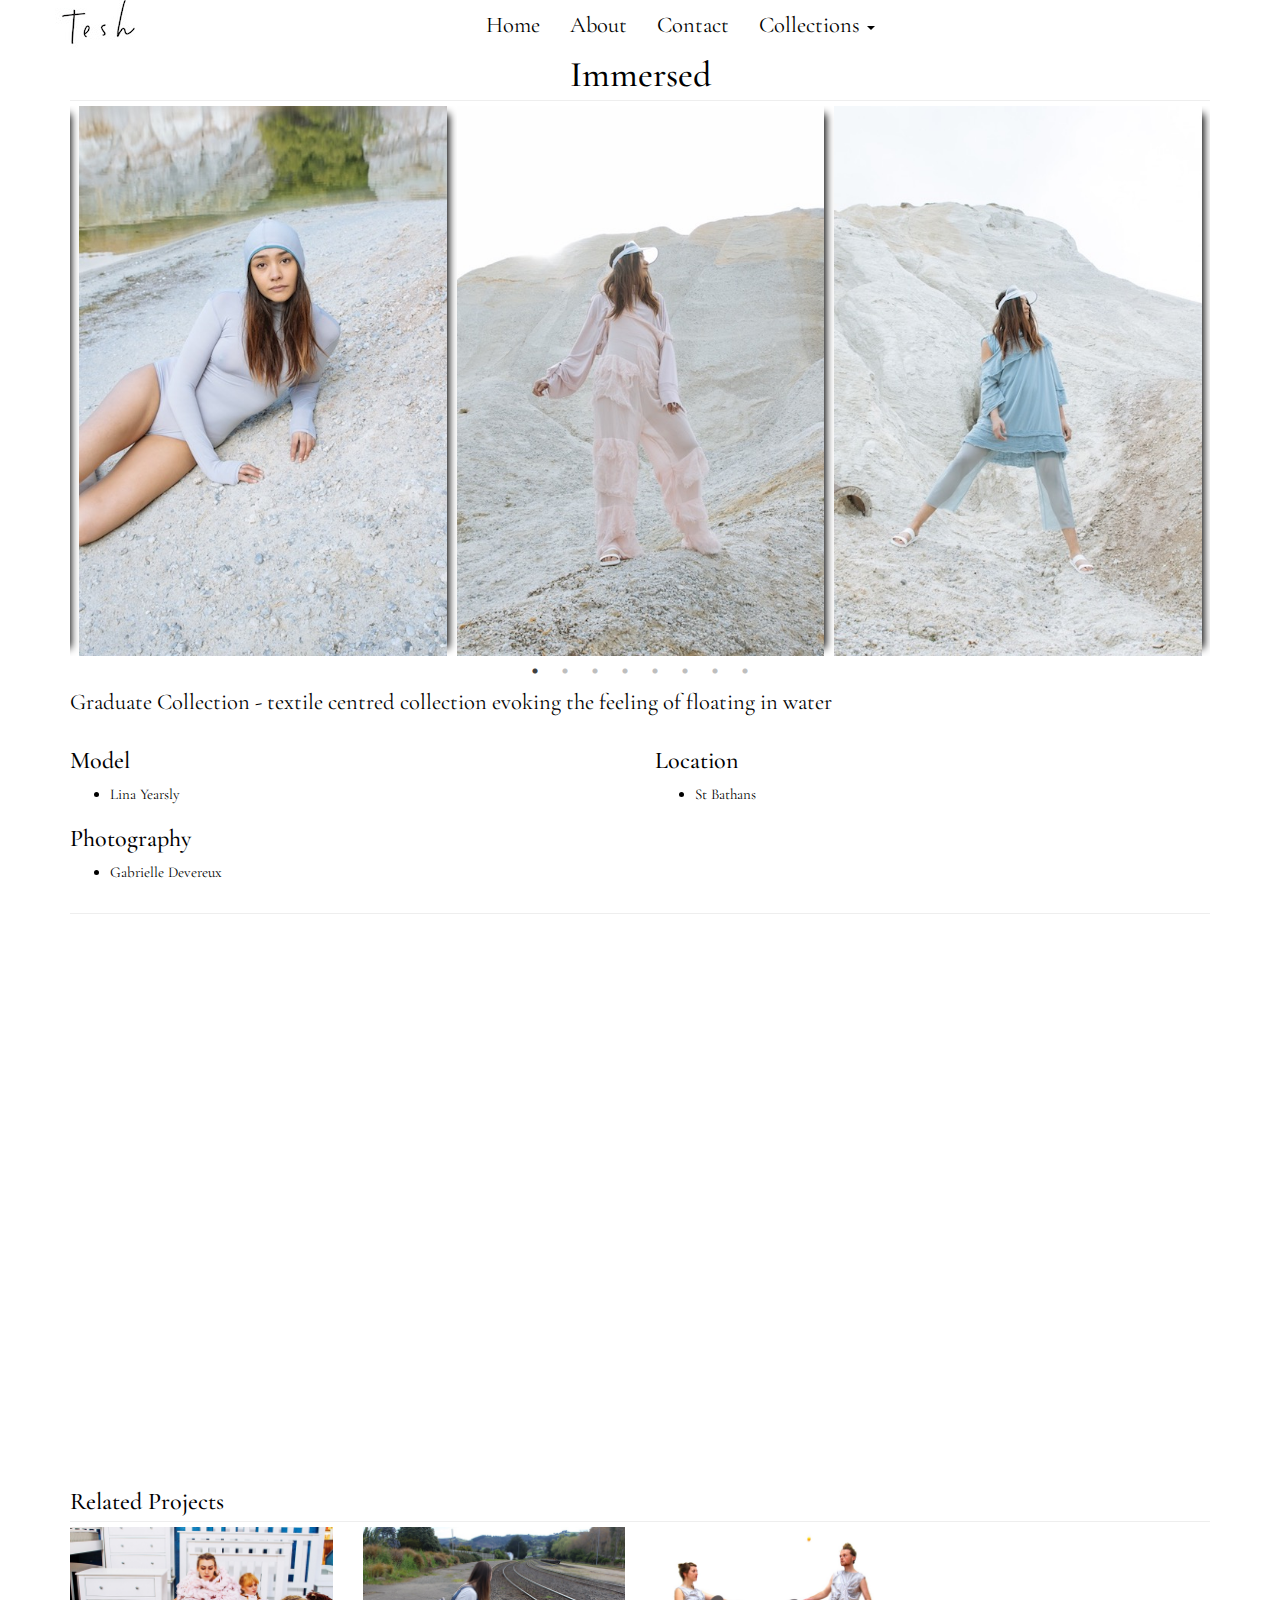
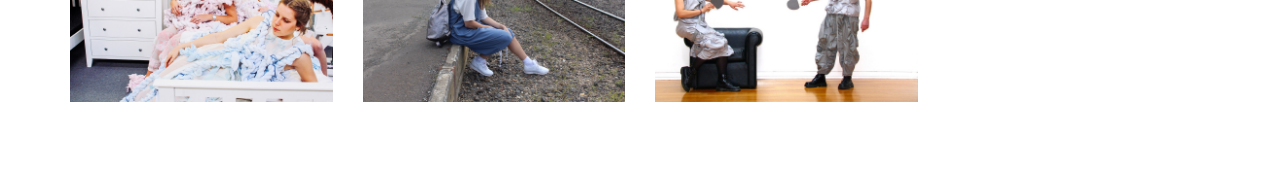
<file: pages/immersed.html>
<!DOCTYPE html>
<html lang="en">
<head>
    <meta charset="utf-8">
    <title>Tesh - Immersed</title>
    <meta http-equiv="X-UA-Compatible" content="IE=edge">
    <meta name="viewport" content="width=device-width, initial-scale=1">
    <!-- The above 3 meta tags *must* come first in the head; any other head content must come *after* these tags -->
    <meta name="Charlie Raw" content="Webpage">
    <link rel="icon" href="../images/favicon.ico">
    <!-- IE10 viewport hack for Surface/desktop Windows 8 bug -->
    <link href="../css/bootstrap.min.css" rel="stylesheet">
    <link href="../css/ie10-viewport-bug-workaround.css" rel="stylesheet">
    <!-- Custom styles for this template -->
    <link rel="stylesheet" type="text/css" href="../slick/slick.css"/>
    <link rel="stylesheet" type="text/css" href="../slick/slick-theme.css"/>
    <link rel="stylesheet" type="text/css" href="../custom.css">
    <!-- Font -->
    <link rel="stylesheet" type="text/css" href="http://fonts.googleapis.com/css?family=Cormorant+Garamond">
</head>
<body>
<nav class="navbar navbar-inverse navbar-fixed-top">
    <div class="container">
        <div class="navbar-header">
            <button type="button" class="navbar-toggle collapsed" data-toggle="collapse" data-target="#navbar"
                    aria-expanded="false" aria-controls="navbar">
                <span class="sr-only">Toggle navigation</span>
                <span class="icon-bar"></span>
                <span class="icon-bar"></span>
                <span class="icon-bar"></span>
            </button>
            <a class="navbar-brand" href="../index.html">
                <img id="logo" src="../images/tesh.jpg">
            </a>
        </div>
        <div id="navbar" class="collapse navbar-collapse">
            <ul class="nav navbar-nav">
                <li><a href="../index.html">Home</a></li>
                <li><a href="./about.html">About</a></li>
                <li><a href="./contact.html">Contact</a></li>
                <li class="dropdown">
                    <a class="dropdown-toggle" data-toggle="dropdown" href="#">Collections
                        <span class="caret"></span></a>
                    <ul class="dropdown-menu">
                        <li class="active"><a href="#">Immersed</a></li>
                        <li><a href="18.5.html">18.5</a></li>
                        <li><a href="denizen.html">Denizen</a></li>
                        <li><a href="fourOhFour.html">Four oh Four</a></li>
                    </ul>
                </li>
            </ul>
        </div><!--/.nav-collapse -->
    </div>
</nav>
<div class="starter-template">
</div>
<div class="container">

    <!-- Portfolio Item Heading -->
    <div class="row">
        <div class="col-lg-12">
            <h1 class="page-header">Immersed</h1>
        </div>
    </div>
    <!-- /.row -->
    <!-- Portfolio Item Row -->
    <div class="row portfolio-carousel">
        <div class="col-lg-12">
            <div class="variable">
                <div><img class="img-responsive" src="../images/14.jpeg" alt="Tesh 18.5 Collection"></div>
                <div><img class="img-responsive" src="../images/15.jpeg" alt="Tesh 18.5 Collection"></div>
                <div><img class="img-responsive" src="../images/16.jpeg" alt="Tesh 18.5 Collection"></div>
                <div><img class="img-responsive" src="../images/17.jpeg" alt="Tesh 18.5 Collection"></div>
                <div><img class="img-responsive" src="../images/18.jpeg" alt="Tesh 18.5 Collection"></div>
                <div><img class="img-responsive" src="../images/19.jpeg" alt="Tesh 18.5 Collection"></div>
                <div><img class="img-responsive" src="../images/20.jpeg" alt="Tesh 18.5 Collection"></div>
                <div><img class="img-responsive" src="../images/21.jpeg" alt="Tesh 18.5 Collection"></div>
            </div>
            <p>Graduate Collection - textile centred collection evoking the feeling of floating in water</p>
        </div>
       </div>
       <div class="row">
        <div class="col-md-6">
            <h3>Model</h3>
            <ul>
                <li>Lina Yearsly</li>
            </ul>

        
            <h3>Photography</h3>
            <ul>
                <li>Gabrielle Devereux</li>
            </ul>
            </div>
            <div class="col-md-6">
            <h3>Location</h3>
            <ul>
                <li>St Bathans</li>
            </ul>
        </div>
    </div>

    <!-- /.row -->
    <hr>
    <div class="row col-lg-12 portfolio_video">
        <div class="embed-responsive embed-responsive-4by3">
            <iframe class="embed-responsive-item portfolio_video" src="https://player.vimeo.com/video/191592346"></iframe>
        </div>
    </div>
    
    <!-- Related Projects Row -->
    <div class="row related">
        <div class="col-lg-12">
            <h3 class="page-header">Related Projects</h3>
        </div>
        <div class="col-sm-3 col-xs-6">
            <a href="18.5.html">
                <img class="img-responsive portfolio-item" src="../images/1.jpg" alt="Tesh 18.5 Collection">
            </a>
        </div>
        <div class="col-sm-3 col-xs-6">
            <a href="denizen.html">
                <img class="img-responsive portfolio-item" src="../images/7.jpg" alt="Tesh Denizen Collection">
            </a>
        </div>
        <div class="col-sm-3 col-xs-6">
            <a href="fourOhFour.html">
                <img class="img-responsive portfolio-item" src="../images/10.jpg" alt="Tesh Four oh Four Collection">
            </a>
        </div>
    </div>
    <!-- /.row -->
</div>
<!-- Bootstrap core JavaScript
================================================== -->
<script src=" https://code.jquery.com/jquery-2.2.0.min.js" type="text/javascript"></script>
<!-- The above line enables the collapsed menu to work ^^^^ -->
<!-- Placed at the end of the document so the pages load faster -->
<!--From Bootstrap Template -->
<script src="../js/bootstrap.min.js"></script>
<script src="https://ajax.googleapis.com/ajax/libs/jquery/1.11.3/jquery.min.js"></script>
<script>window.jQuery || document.write('<script src="js/vendor/jquery.min.js"><\/script>')</script>
<!--End From Bootstrap Template -->
<script type="text/javascript" src="../js/portfolio.js"></script>
<script type="text/javascript" src="../slick/slick.min.js"></script>
</body>
</html>
</file>
<file: custom.css>
body {
  	padding-top: 50px;
	color: black !important;
	font-family: "Cormorant Garamond", Serif;
	font-size: 150% !important;
}
p {
	color: black !important;
	font-family: "Cormorant Garamond", Serif;
	font-size: 150% !important;
	text-align: justify;
}
.dropdown-toggle{
	background-color: white !important;
}

li a{
	background-color: white;
	color: black !important;
	font-family: "Cormorant Garamond", Serif;
	font-size: 150%;
	text-align: center;
	padding:0;
}
.portfolio-carousel .img-responsive, .main-slider .slick-slide {
	max-height: 550px;
}
.page-header {
	margin-top: 5px;
	margin-bottom: 5px;
	padding-bottom: 5px;
}

.navbar-brand {
	background-color: white;
	color: black !important;
	font-family: "Cormorant Garamond", Serif;
	font-size: 250%;
	text-align: center;
	border:none;
/*	border-right: 1px solid black;
	border-left: 1px solid black;*/
}

.active a {
	background-color: #D3D3D3 !important;
}
a:hover {
	background-color: #D3D3D3 !important;
}
button:hover {
	background-color: #D3D3D3 !important;
	color:black
}
/*Top of Drop down menu, overrides black */
#navbar {
	background-color: white;
}
nav {
	background-color: white !important;
	border:none !important;
}

/* centers the nav */
.navbar .navbar-nav {
    display: inline-block;
    float: none;
}
.navbar .navbar-collapse {
    text-align: center;
}
.navbar-brand:hover {
	background-color: white!important;
}

.form-control{
	width:80%;
}

.navbar-header button {
	background-color: #D3D3D3 !important;
	border: none !important;
}
#logo {
	border: none;
	margin-left: -15px!important;
	margin-top: -15px;
	padding: 0!important;
}
#logo:hover {
	background-color: #D3D3D3!important;
}
.container h1 {
	text-align:center;
}
.navbar {
	border-bottom: 1px solid black;
}

#about-page {
    padding-top:60px ;
}
 /* Moves arrows overtop of the images. (enable them in JS)
.slick-prev {
    left: 25px;
    z-index: 1;
}
.slick-next {
    right: 25px;
}
.slick-prev:before, .slick-next:before {
   color: #000;
}
*/
.formErrors {
    color: red;
    display: none;
}
.form-group {
    margin: 2px;
}
#submitContact {
    margin-top: 5px!important;
}
.slick-slide {
	margin: 0 5px;
	outline:none;
	box-shadow: 10px 0 8px -8px black;
}

#about-page p {
	text-align: center;
}
.related {
	margin-bottom:10px;
}
.portfolio_video {
	max-height:550px;
	padding-top: 20px;
	padding-bottom:20px;
}

@media screen and (min-width: 480px) {
	#index_page {
		padding-top:80px;
	}
}
@media screen and (max-width: 479px) {
	#index_page {
	}
}
./*row {
	padding-bottom: 20px;
}*/
hr {
	padding-bottom: 20px;
	color:#ccc;
}
.related {
	padding-top: 40px;
}
</file>
<file: css/ie10-viewport-bug-workaround.css>
/*!
 * IE10 viewport hack for Surface/desktop Windows 8 bug
 * Copyright 2014-2015 Twitter, Inc.
 * Licensed under MIT (https://github.com/twbs/bootstrap/blob/master/LICENSE)
 */

/*
 * See the Getting Started docs for more information:
 * http://getbootstrap.com/getting-started/#support-ie10-width
 */
@-webkit-viewport { width: device-width; }
@-moz-viewport    { width: device-width; }
@-ms-viewport     { width: device-width; }
@-o-viewport      { width: device-width; }
@viewport         { width: device-width; }
</file>
